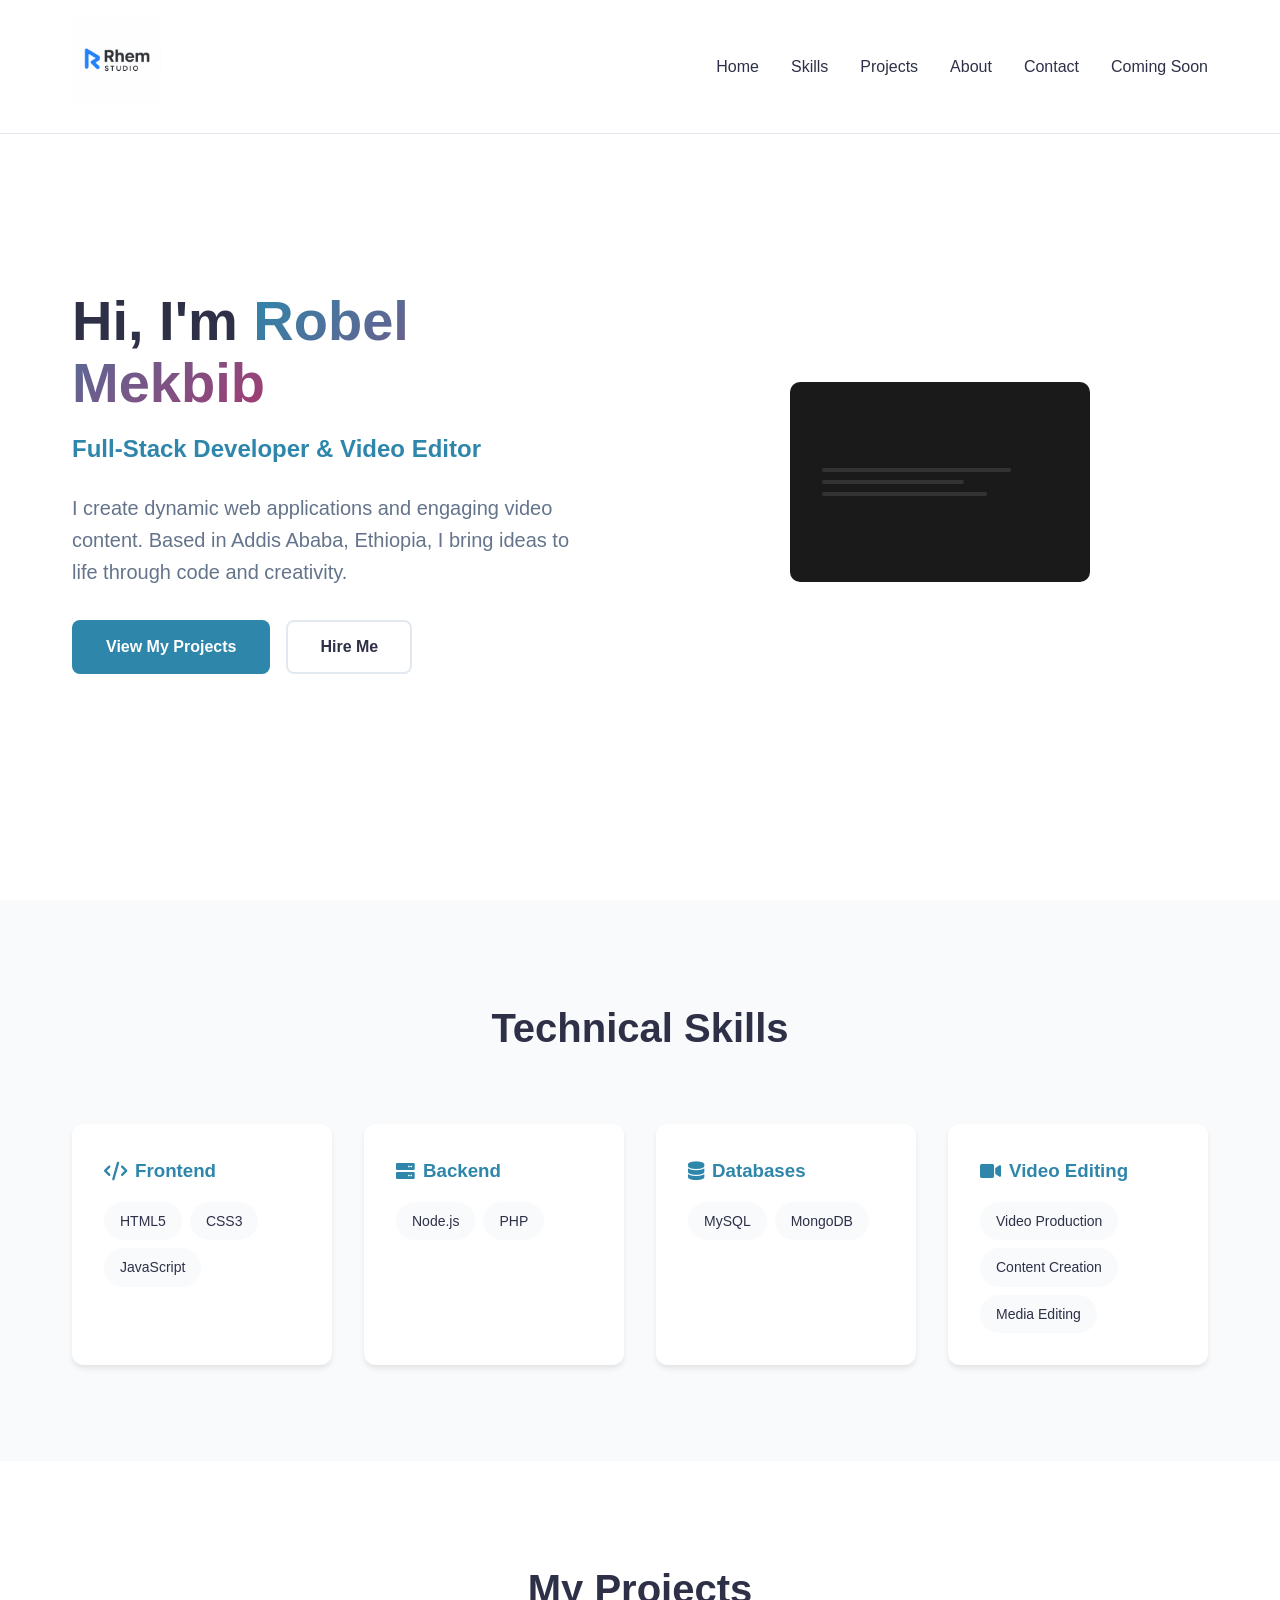
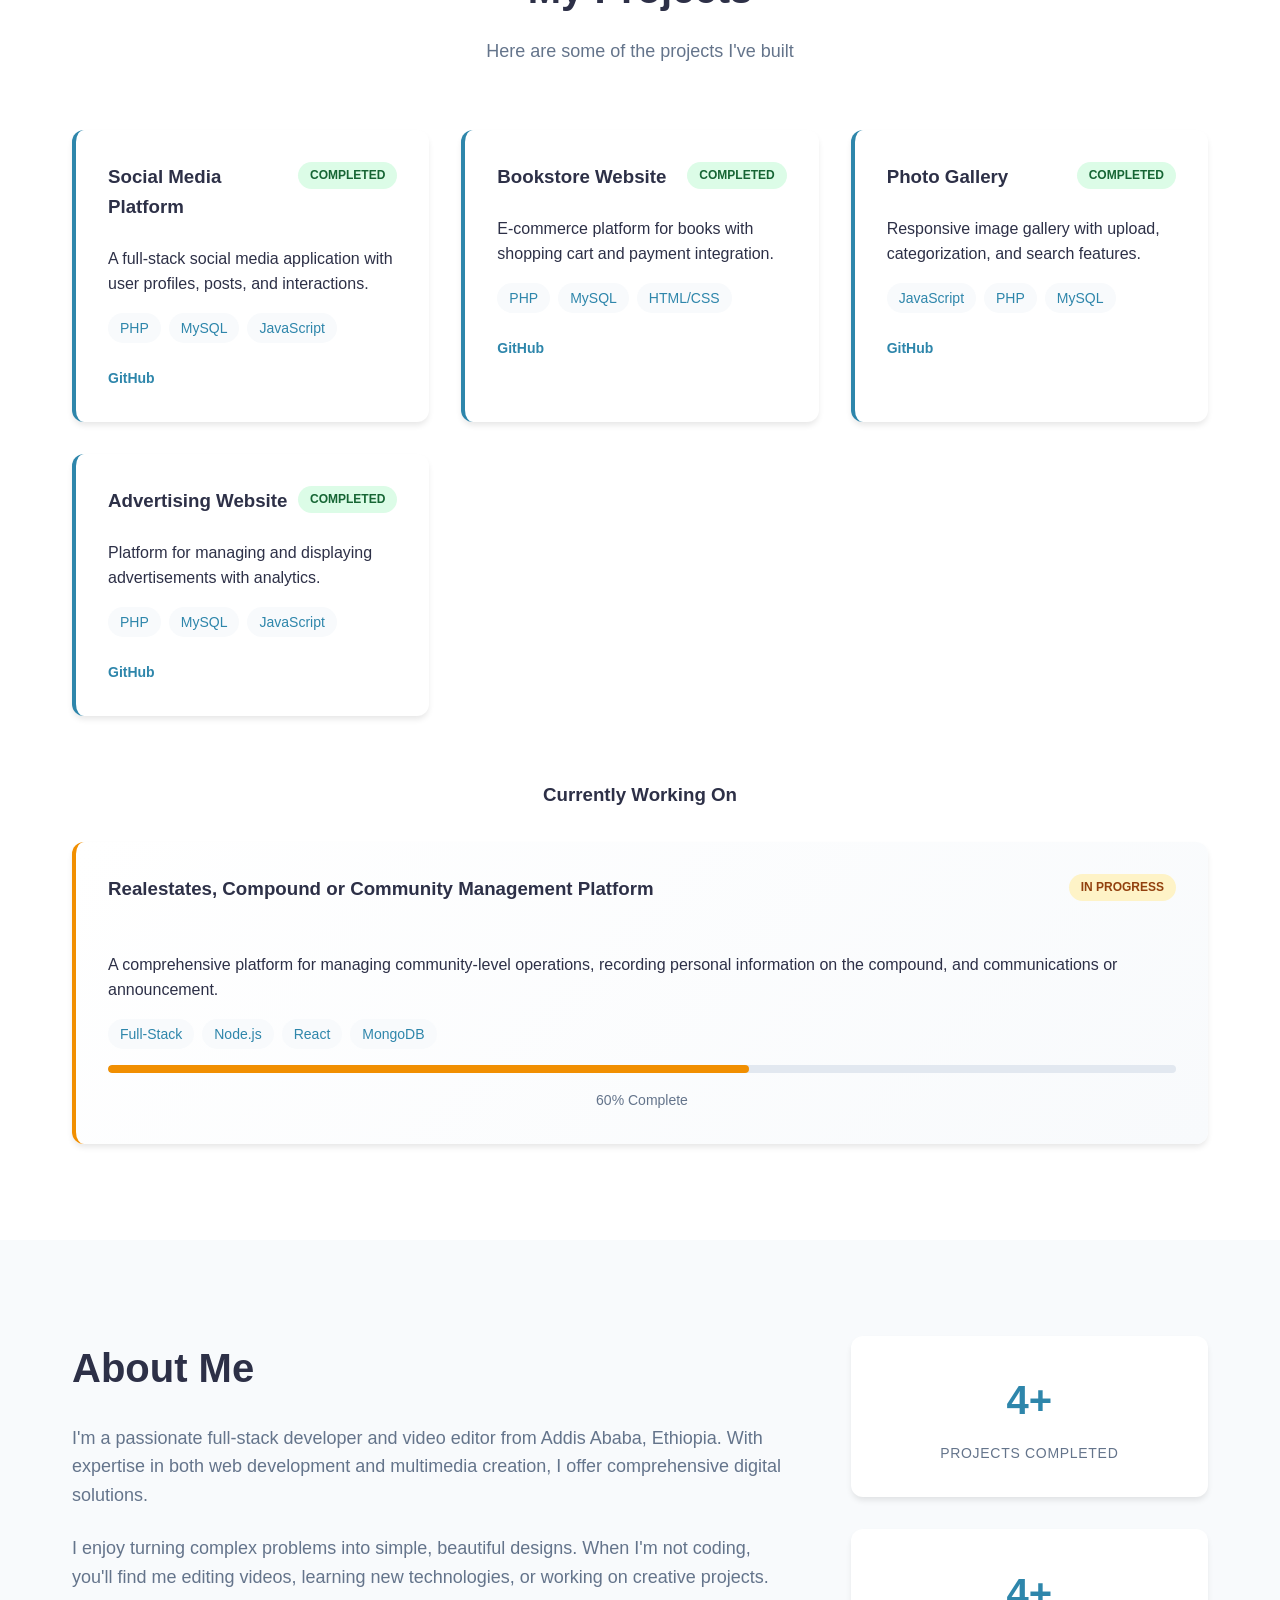
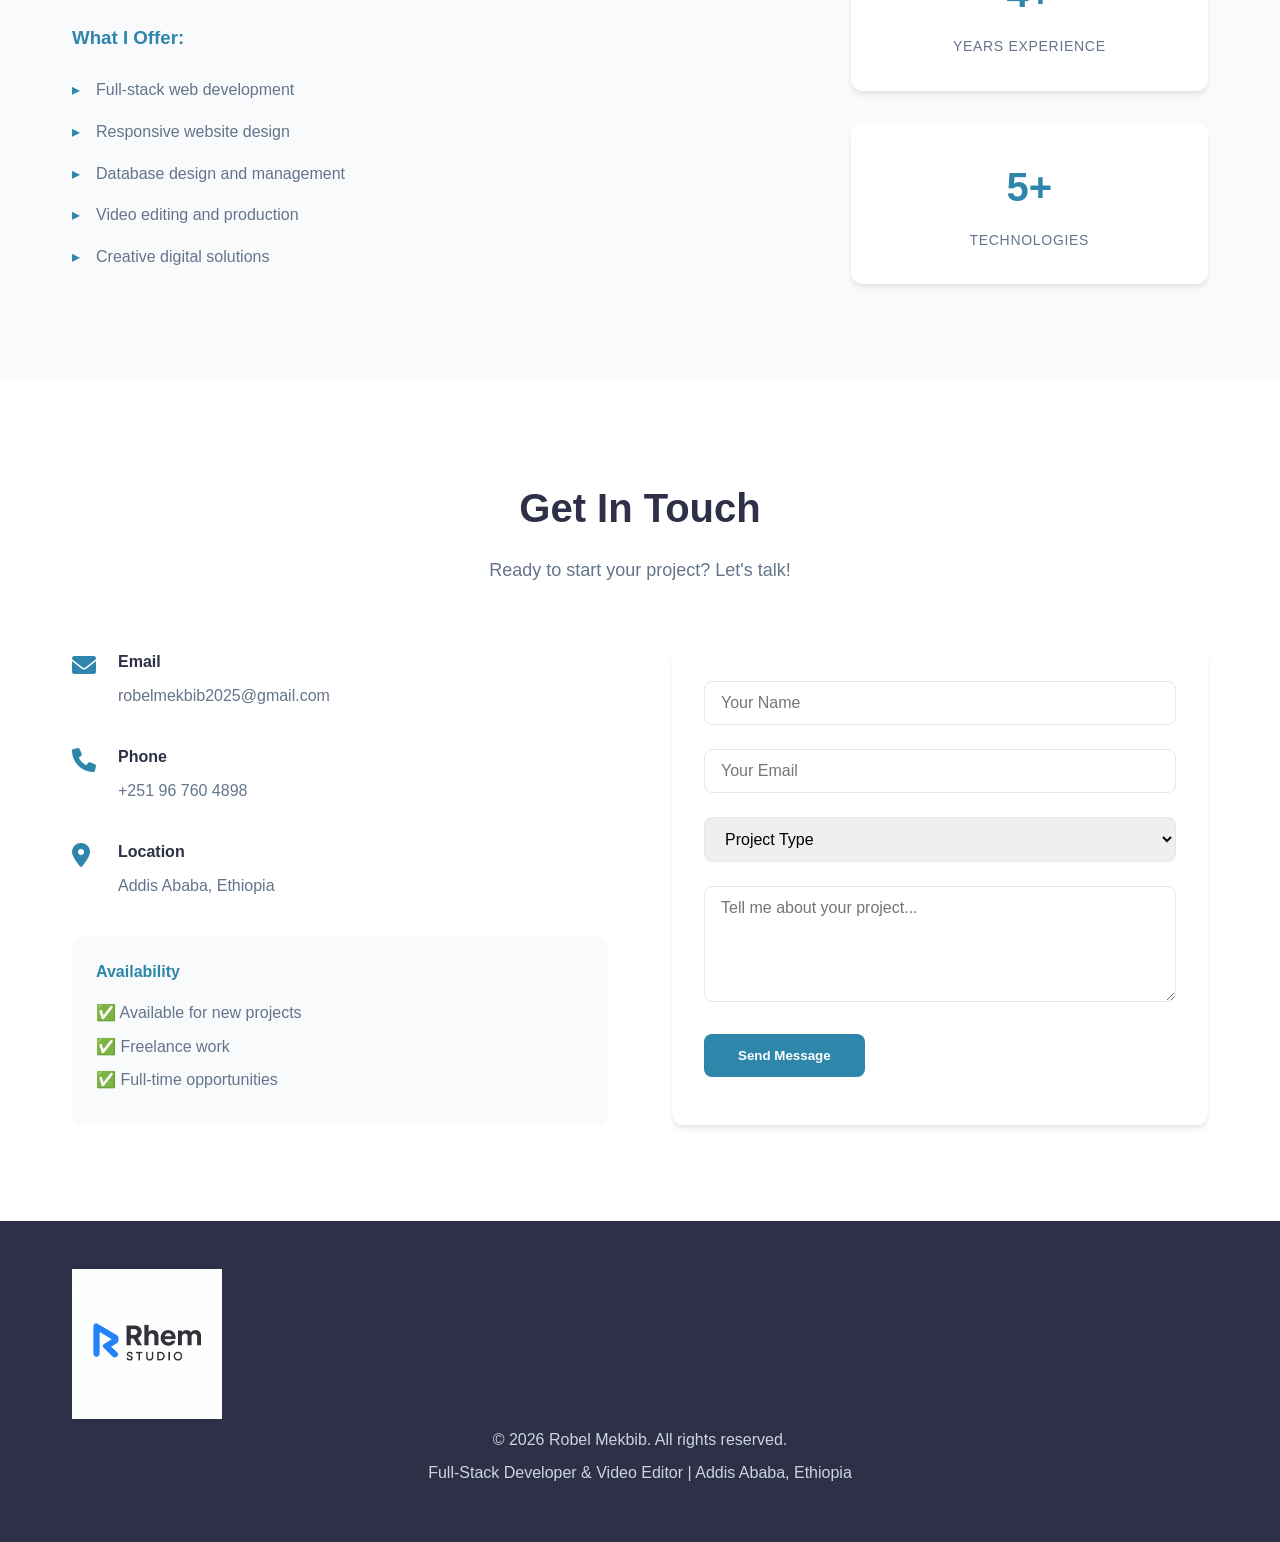
<file: index.html>
<!DOCTYPE html>
<html lang="en">
<head>
    <meta charset="UTF-8">
    <meta name="viewport" content="width=device-width, initial-scale=1.0">
    <title>Robel Mekbib - Full-Stack Developer & Video Editor</title>
    <link rel="stylesheet" href="style.css">
    <link href="https://cdnjs.cloudflare.com/ajax/libs/font-awesome/6.0.0/css/all.min.css" rel="stylesheet">
</head>
<body>
    <!-- Navigation -->
    <nav class="navbar">
        <div class="nav-container">
            <div class="logo">
                <a href="index.html"><img src="logo.png" style="width: 90px; height: auto;"></a>
            </div>
            <ul class="nav-menu">
                <li><a href="index.html">Home</a></li>
                <li><a href="#skills">Skills</a></li>
                <li><a href="#projects">Projects</a></li>
                <li><a href="#about">About</a></li>
                <li><a href="#contact">Contact</a></li>
                <li><a href="coming-soon.html">Coming Soon</a></li>
            </ul>
            <div class="hamburger">
                <span></span>
                <span></span>
                <span></span>
            </div>
        </div>
    </nav>

    <!-- Hero Section -->
    <section id="home" class="hero">
        <div class="hero-content">
            <h1>Hi, I'm <span class="highlight">Robel Mekbib</span></h1>
            <h2>Full-Stack Developer & Video Editor</h2>
            <p>I create dynamic web applications and engaging video content. Based in Addis Ababa, Ethiopia, I bring ideas to life through code and creativity.</p>
            <div class="hero-buttons">
                <a href="#projects" class="btn primary">View My Projects</a>
                <a href="#contact" class="btn secondary">Hire Me</a>
            </div>
        </div>
        <div class="hero-image">
            <div class="code-animation">
                <div class="code-line"></div>
                <div class="code-line"></div>
                <div class="code-line"></div>
            </div>
        </div>
    </section>

    <!-- Skills Section -->
    <section id="skills" class="skills-section">
        <div class="container">
            <h2>Technical Skills</h2>
            <div class="skills-grid">
                <div class="skill-category">
                    <h3><i class="fas fa-code"></i> Frontend</h3>
                    <div class="skill-items">
                        <span class="skill-item">HTML5</span>
                        <span class="skill-item">CSS3</span>
                        <span class="skill-item">JavaScript</span>
                    </div>
                </div>
                
                <div class="skill-category">
                    <h3><i class="fas fa-server"></i> Backend</h3>
                    <div class="skill-items">
                        <span class="skill-item">Node.js</span>
                        <span class="skill-item">PHP</span>
                    </div>
                </div>
                
                <div class="skill-category">
                    <h3><i class="fas fa-database"></i> Databases</h3>
                    <div class="skill-items">
                        <span class="skill-item">MySQL</span>
                        <span class="skill-item">MongoDB</span>
                    </div>
                </div>
                
                <div class="skill-category">
                    <h3><i class="fas fa-video"></i> Video Editing</h3>
                    <div class="skill-items">
                        <span class="skill-item">Video Production</span>
                        <span class="skill-item">Content Creation</span>
                        <span class="skill-item">Media Editing</span>
                    </div>
                </div>
            </div>
        </div>
    </section>

    <!-- Projects Section -->
    <section id="projects" class="projects">
        <div class="container">
            <h2>My Projects</h2>
            <p class="section-subtitle">Here are some of the projects I've built</p>
            
            <!-- Completed Projects -->
            <div class="projects-grid">
                <!-- Social Media Platform -->
                <div class="project-card">
                    <div class="project-header">
                        <h3>Social Media Platform</h3>
                        <span class="project-status completed">Completed</span>
                    </div>
                    <p>A full-stack social media application with user profiles, posts, and interactions.</p>
                    <div class="project-tech">
                        <span>PHP</span>
                        <span>MySQL</span>
                        <span>JavaScript</span>
                    </div>
                    <div class="project-links">
                        <a href="https://github.com/Robel-Mekbib/Social-Media" class="project-link">GitHub</a>
                    </div>
                </div>

                <!-- Bookstore Website -->
                <div class="project-card">
                    <div class="project-header">
                        <h3>Bookstore Website</h3>
                        <span class="project-status completed">Completed</span>
                    </div>
                    <p>E-commerce platform for books with shopping cart and payment integration.</p>
                    <div class="project-tech">
                        <span>PHP</span>
                        <span>MySQL</span>
                        <span>HTML/CSS</span>
                    </div>
                    <div class="project-links">
                        <a href="https://github.com/Robel-Mekbib/Bookstore" class="project-link">GitHub</a>
                    </div>
                </div>

                <!-- Photo Gallery -->
                <div class="project-card">
                    <div class="project-header">
                        <h3>Photo Gallery</h3>
                        <span class="project-status completed">Completed</span>
                    </div>
                    <p>Responsive image gallery with upload, categorization, and search features.</p>
                    <div class="project-tech">
                        <span>JavaScript</span>
                        <span>PHP</span>
                        <span>MySQL</span>
                    </div>
                    <div class="project-links">
                        <a href="https://github.com/Robel-Mekbib/Photo-Gallery" class="project-link">GitHub</a>
                    </div>
                </div>

                <!-- Advertising Website -->
                <div class="project-card">
                    <div class="project-header">
                        <h3>Advertising Website</h3>
                        <span class="project-status completed">Completed</span>
                    </div>
                    <p>Platform for managing and displaying advertisements with analytics.</p>
                    <div class="project-tech">
                        <span>PHP</span>
                        <span>MySQL</span>
                        <span>JavaScript</span>
                    </div>
                    <div class="project-links">
                       
                        <a href="#" class="project-link">GitHub</a>
                    </div>
                </div>
            </div>

            <!-- Ongoing Project -->
            <div class="ongoing-project">
                <h3>Currently Working On</h3>
                <div class="project-card featured">
                    <div class="project-header">
                        <h3>Realestates, Compound or Community Management Platform</h3>
                        <span class="project-status ongoing">In Progress</span>
                    </div>
                    <p>A comprehensive platform for managing community-level operations, recording personal information on the compound, and communications or announcement.</p>
                    <div class="project-tech">
                        <span>Full-Stack</span>
                        <span>Node.js</span>
                        <span>React</span>
                        <span>MongoDB</span>
                    </div>
                    <div class="progress-bar">
                        <div class="progress" style="width: 60%"></div>
                    </div>
                    <span class="progress-text">60% Complete</span>
                </div>
            </div>
        </div>
    </section>

    <!-- About Section -->
    <section id="about" class="about">
        <div class="container">
            <div class="about-grid">
                <div class="about-content">
                    <h2>About Me</h2>
                    <p>I'm a passionate full-stack developer and video editor from Addis Ababa, Ethiopia. With expertise in both web development and multimedia creation, I offer comprehensive digital solutions.</p>
                    
                    <p>I enjoy turning complex problems into simple, beautiful designs. When I'm not coding, you'll find me editing videos, learning new technologies, or working on creative projects.</p>
                    
                    <div class="experience">
                        <h3>What I Offer:</h3>
                        <ul>
                            <li>Full-stack web development</li>
                            <li>Responsive website design</li>
                            <li>Database design and management</li>
                            <li>Video editing and production</li>
                            <li>Creative digital solutions</li>
                        </ul>
                    </div>
                </div>
                <div class="about-stats">
                    <div class="stat">
                        <span class="number">4+</span>
                        <span class="label">Projects Completed</span>
                    </div>
                    <div class="stat">
                        <span class="number">4+</span>
                        <span class="label">Years Experience</span>
                    </div>
                    <div class="stat">
                        <span class="number">5+</span>
                        <span class="label">Technologies</span>
                    </div>
                </div>
            </div>
        </div>
    </section>

    <!-- Contact Section -->
    <section id="contact" class="contact">
        <div class="container">
            <h2>Get In Touch</h2>
            <p class="section-subtitle">Ready to start your project? Let's talk!</p>
            
            <div class="contact-grid">
                <div class="contact-info">
                    <div class="contact-item">
                        <i class="fas fa-envelope"></i>
                        <div>
                            <h4>Email</h4>
                            <p>robelmekbib2025@gmail.com</p>
                         
                        </div>
                    </div>
                    
                    <div class="contact-item">
                        <i class="fas fa-phone"></i>
                        <div>
                            <h4>Phone</h4>
                            <p>+251 96 760 4898</p>
                       
                        </div>
                    </div>
                    
                    <div class="contact-item">
                        <i class="fas fa-map-marker-alt"></i>
                        <div>
                            <h4>Location</h4>
                            <p>Addis Ababa, Ethiopia</p>
                        </div>
                    </div>
                    
                    <div class="availability">
                        <h4>Availability</h4>
                        <p>✅ Available for new projects</p>
                        <p>✅ Freelance work</p>
                        <p>✅ Full-time opportunities</p>
                    </div>
                </div>
                
                <form class="contact-form">
                    <div class="form-group">
                        <input type="text" placeholder="Your Name" required>
                    </div>
                    <div class="form-group">
                        <input type="email" placeholder="Your Email" required>
                    </div>
                    <div class="form-group">
                        <select required>
                            <option value="">Project Type</option>
                            <option value="web-dev">Web Development</option>
                            <option value="video-edit">Video Editing</option>
                            <option value="full-stack">Full-Stack Project</option>
                            <option value="consultation">Consultation</option>
                        </select>
                    </div>
                    <div class="form-group">
                        <textarea placeholder="Tell me about your project..." rows="5" required></textarea>
                    </div>
                    <button type="submit" class="btn primary">Send Message</button>
                </form>
            </div>
        </div>
    </section>

    <!-- Footer -->
    <footer class="footer" style="text-align: left;">
        <div class="container">
            <div class="footer-content">
                    <img src="logo.png" alt="Company Logo" style="width: 150px; height: auto;">
                <p style="text-align: center;">&copy; 2026 Robel Mekbib. All rights reserved.</p>
                <p style="text-align: center;">Full-Stack Developer & Video Editor | Addis Ababa, Ethiopia</p>
            </div>
        </div>
    </footer>
    <script src="script.js"></script>
</body>
</html>
</file>
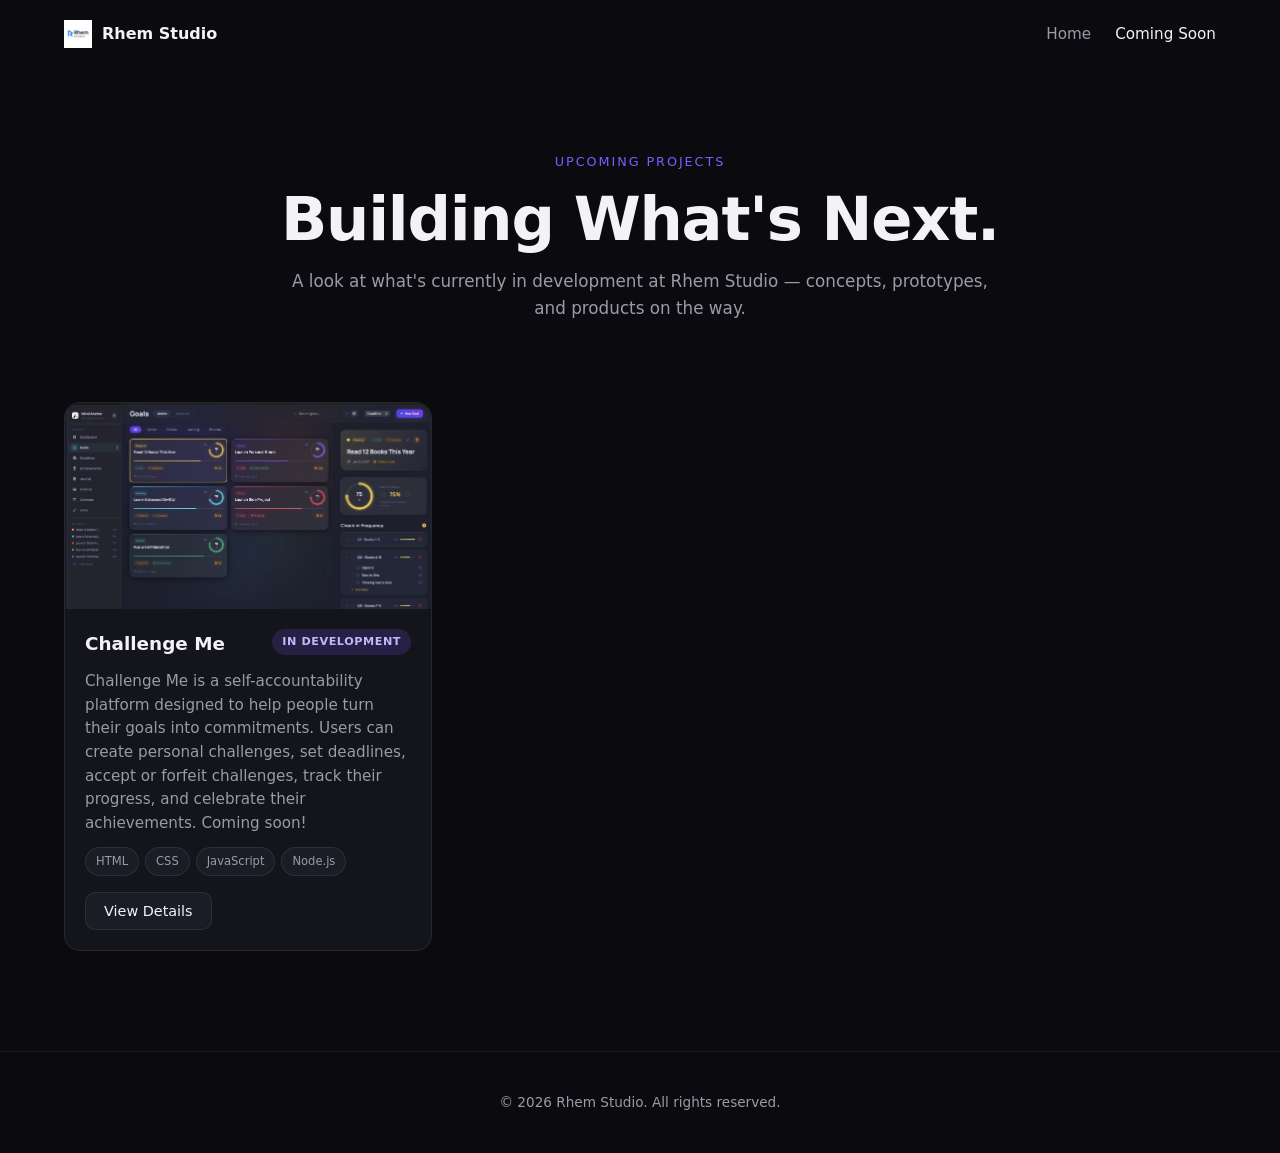
<file: coming-soon.html>
<!DOCTYPE html>
<html lang="en">
<head>
  <meta charset="UTF-8" />
  <meta name="viewport" content="width=device-width, initial-scale=1.0" />
  <title>Coming Soon — Rhem Studio</title>
  <meta name="description" content="Projects currently in development at Rhem Studio." />
  <link rel="icon" href="logo.png" />
  <link rel="stylesheet" href="style.css" />
  <link rel="stylesheet" href="coming-soon.css" />
</head>
<body>

  <!-- ===== NAV (replace this block with your existing nav markup, and add the Coming Soon link) ===== -->
  <header class="cs-nav">
    <a href="index.html" class="cs-nav__brand">
      <img src="logo.png" alt="Rhem Studio" class="cs-nav__logo" />
      <span>Rhem Studio</span>
    </a>
    <nav class="cs-nav__links">
      <a href="index.html">Home</a>
      <a href="coming-soon.html" class="is-active">Coming Soon</a>
    </nav>
  </header>

  <!-- ===== HERO ===== -->
  <section class="cs-hero">
    <div class="cs-hero__inner">
      <span class="cs-hero__eyebrow">Upcoming Projects</span>
      <h1 class="cs-hero__title">Building What's Next.</h1>
      <p class="cs-hero__subtitle">
        A look at what's currently in development at Rhem Studio —
        concepts, prototypes, and products on the way.
      </p>
    </div>
  </section>

  <!-- ===== PROJECTS ===== -->
  <main class="cs-main">
    <!-- Loading state -->
    <div id="cs-loading" class="cs-state" aria-live="polite">
      <div class="cs-skeleton-grid">
        <div class="cs-skeleton"></div>
        <div class="cs-skeleton"></div>
        <div class="cs-skeleton"></div>
      </div>
    </div>

    <!-- Error state -->
    <div id="cs-error" class="cs-state cs-state--hidden" role="alert">
      <h2>Something went wrong.</h2>
      <p>We couldn't load the upcoming projects right now.</p>
      <button type="button" class="cs-btn" onclick="loadProjects()">Try again</button>
    </div>

    <!-- Empty state -->
    <div id="cs-empty" class="cs-state cs-state--hidden">
      <h2>Nothing here yet.</h2>
      <p>New projects are on the way. Check back soon.</p>
    </div>

    <!-- Grid -->
    <div id="cs-grid" class="cs-grid cs-state--hidden"></div>
  </main>

  <!-- ===== DETAIL MODAL ===== -->
  <div id="cs-modal" class="cs-modal cs-state--hidden" role="dialog" aria-modal="true" aria-labelledby="cs-modal-title">
    <div class="cs-modal__backdrop" data-close></div>
    <div class="cs-modal__panel">
      <button class="cs-modal__close" type="button" aria-label="Close" data-close>&times;</button>
      <div id="cs-modal-body"></div>
    </div>
  </div>

  <footer class="cs-footer">
    <p>&copy; <span id="cs-year"></span> Rhem Studio. All rights reserved.</p>
  </footer>

  <script src="project.data.js"></script>
  <script src="coming-soon.js"></script>
</body>
</html>
</file>
<file: style.css>
* {
    margin: 0;
    padding: 0;
    box-sizing: border-box;
}

:root {
       --primary-color: #2E86AB;
    --primary-dark: #1B5E7A;
    --secondary-color: #A23B72;
    --accent-color: #F18F01;
    --text-color: #2D3047;
    --text-light: #64748b;
    --background: #ffffff;
    --section-bg: #f8fafc;
    --border: #e2e8f0;
    --shadow: 0 4px 6px -1px rgba(0, 0, 0, 0.1);
    --gradient: linear-gradient(135deg, #2E86AB 0%, #A23B72 100%);
}

body {
    font-family: 'Segoe UI', Tahoma, Geneva, Verdana, sans-serif;
    line-height: 1.6;
    color: var(--text-color);
    overflow-x: hidden;
}

.container {
    max-width: 1200px;
    margin: 0 auto;
    padding: 0 2rem;
}

/* Navigation */
.navbar {
    position: fixed;
    top: 0;
    width: 100%;
    background: rgba(255, 255, 255, 0.95);
    backdrop-filter: blur(10px);
    z-index: 1000;
    padding: 1rem 0;
    border-bottom: 1px solid var(--border);
}

.nav-container {
    max-width: 1200px;
    margin: 0 auto;
    padding: 0 2rem;
    display: flex;
    justify-content: space-between;
    align-items: center;
}

.logo a {
    font-size: 1.5rem;
    font-weight: 700;
    color: var(--primary-color);
    text-decoration: none;
}

.nav-menu {
    display: flex;
    list-style: none;
    gap: 2rem;
}

.nav-menu a {
    text-decoration: none;
    color: var(--text-color);
    font-weight: 500;
    transition: color 0.3s;
}

.nav-menu a:hover {
    color: var(--primary-color);
}

.hamburger {
    display: none;
    flex-direction: column;
    cursor: pointer;
}

.hamburger span {
    width: 25px;
    height: 3px;
    background: var(--text-color);
    margin: 3px 0;
    transition: 0.3s;
}

/* Hero Section */
.hero {
    min-height: 100vh;
    display: flex;
    align-items: center;
    padding: 8rem 2rem 4rem;
    max-width: 1200px;
    margin: 0 auto;
    gap: 4rem;
}

.hero-content {
    flex: 1;
}

.hero-content h1 {
    font-size: 3.5rem;
    font-weight: 700;
    line-height: 1.1;
    margin-bottom: 1rem;
}

.hero-content h2 {
    font-size: 1.5rem;
    color: var(--primary-color);
    margin-bottom: 1.5rem;
    font-weight: 600;
}

.highlight {
    background: var(--gradient);
    -webkit-background-clip: text;
    -webkit-text-fill-color: transparent;
    background-clip: text;
}

.hero-content p {
    font-size: 1.25rem;
    color: var(--text-light);
    margin-bottom: 2rem;
    max-width: 500px;
}

.hero-buttons {
    display: flex;
    gap: 1rem;
    flex-wrap: wrap;
}

.hero-image {
    flex: 1;
    display: flex;
    justify-content: center;
    align-items: center;
}

.code-animation {
    background: #1a1a1a;
    padding: 2rem;
    border-radius: 10px;
    width: 300px;
    height: 200px;
    display: flex;
    flex-direction: column;
    justify-content: center;
    gap: 0.5rem;
}

.code-line {
    height: 4px;
    background: #333;
    border-radius: 2px;
    animation: pulse 2s infinite;
}

.code-line:nth-child(1) {
    width: 80%;
    animation-delay: 0s;
}

.code-line:nth-child(2) {
    width: 60%;
    animation-delay: 0.5s;
}

.code-line:nth-child(3) {
    width: 70%;
    animation-delay: 1s;
}

@keyframes pulse {
    0%, 100% { opacity: 0.4; }
    50% { opacity: 1; }
}

/* Buttons */
.btn {
    display: inline-block;
    padding: 0.75rem 2rem;
    border-radius: 8px;
    text-decoration: none;
    font-weight: 600;
    transition: all 0.3s;
    border: 2px solid transparent;
    text-align: center;
}

.btn.primary {
    background: var(--primary-color);
    color: white;
}

.btn.primary:hover {
    background: var(--primary-dark);
    transform: translateY(-2px);
    box-shadow: var(--shadow);
}

.btn.secondary {
    background: transparent;
    color: var(--text-color);
    border-color: var(--border);
}

.btn.secondary:hover {
    border-color: var(--primary-color);
    color: var(--primary-color);
}

/* Skills Section */
.skills-section {
    padding: 6rem 0;
    background: var(--section-bg);
}

.skills-section h2 {
    text-align: center;
    font-size: 2.5rem;
    margin-bottom: 4rem;
}

.skills-grid {
    display: grid;
    grid-template-columns: repeat(auto-fit, minmax(250px, 1fr));
    gap: 2rem;
}

.skill-category {
    background: white;
    padding: 2rem;
    border-radius: 12px;
    box-shadow: var(--shadow);
    transition: transform 0.3s;
}

.skill-category:hover {
    transform: translateY(-5px);
}

.skill-category h3 {
    color: var(--primary-color);
    margin-bottom: 1rem;
    display: flex;
    align-items: center;
    gap: 0.5rem;
}

.skill-items {
    display: flex;
    flex-wrap: wrap;
    gap: 0.5rem;
}

.skill-item {
    background: var(--section-bg);
    padding: 0.5rem 1rem;
    border-radius: 20px;
    font-size: 0.875rem;
    color: var(--text-color);
}

/* Projects Section */
.projects {
    padding: 6rem 0;
}

.projects h2 {
    text-align: center;
    font-size: 2.5rem;
    margin-bottom: 1rem;
}

.section-subtitle {
    text-align: center;
    color: var(--text-light);
    margin-bottom: 4rem;
    font-size: 1.125rem;
}

.projects-grid {
    display: grid;
    grid-template-columns: repeat(auto-fit, minmax(300px, 1fr));
    gap: 2rem;
    margin-bottom: 4rem;
}

.project-card {
    background: white;
    padding: 2rem;
    border-radius: 12px;
    box-shadow: var(--shadow);
    transition: transform 0.3s;
    border-left: 4px solid var(--primary-color);
}

.project-card:hover {
    transform: translateY(-5px);
}

.project-card.featured {
    border-left-color: var(--accent-color);
    background: linear-gradient(135deg, #fff 0%, #f8fafc 100%);
}

.project-header {
    display: flex;
    justify-content: space-between;
    align-items: start;
    margin-bottom: 1rem;
}

.project-header h3 {
    color: var(--text-color);
    margin-bottom: 0.5rem;
}

.project-status {
    padding: 0.25rem 0.75rem;
    border-radius: 20px;
    font-size: 0.75rem;
    font-weight: 600;
    text-transform: uppercase;
}

.project-status.completed {
    background: #dcfce7;
    color: #166534;
}

.project-status.ongoing {
    background: #fef3c7;
    color: #92400e;
}

.project-tech {
    display: flex;
    flex-wrap: wrap;
    gap: 0.5rem;
    margin: 1rem 0;
}

.project-tech span {
    background: var(--section-bg);
    padding: 0.25rem 0.75rem;
    border-radius: 20px;
    font-size: 0.875rem;
    color: var(--primary-color);
}

.project-links {
    display: flex;
    gap: 1rem;
    margin-top: 1.5rem;
}

.project-link {
    color: var(--primary-color);
    text-decoration: none;
    font-weight: 600;
    font-size: 0.875rem;
    transition: color 0.3s;
}

.project-link:hover {
    color: var(--primary-dark);
    text-decoration: underline;
}

.ongoing-project {
    margin-top: 4rem;
}

.ongoing-project h3 {
    text-align: center;
    margin-bottom: 2rem;
    color: var(--text-color);
}

.progress-bar {
    background: var(--border);
    border-radius: 10px;
    height: 8px;
    margin: 1rem 0;
    overflow: hidden;
}

.progress {
    background: var(--accent-color);
    height: 100%;
    border-radius: 10px;
    transition: width 0.3s ease;
}

.progress-text {
    font-size: 0.875rem;
    color: var(--text-light);
    text-align: center;
    display: block;
}

/* About Section */
.about {
    padding: 6rem 0;
    background: var(--section-bg);
}

.about-grid {
    display: grid;
    grid-template-columns: 2fr 1fr;
    gap: 4rem;
    align-items: start;
}

.about-content h2 {
    font-size: 2.5rem;
    margin-bottom: 1.5rem;
}

.about-content p {
    color: var(--text-light);
    margin-bottom: 1.5rem;
    font-size: 1.125rem;
}

.experience h3 {
    margin: 2rem 0 1rem;
    color: var(--primary-color);
}

.experience ul {
    list-style: none;
}

.experience li {
    padding: 0.5rem 0;
    color: var(--text-light);
    position: relative;
    padding-left: 1.5rem;
}

.experience li:before {
    content: "▸";
    color: var(--primary-color);
    position: absolute;
    left: 0;
}

.about-stats {
    display: flex;
    flex-direction: column;
    gap: 2rem;
}

.stat {
    text-align: center;
    background: white;
    padding: 2rem;
    border-radius: 12px;
    box-shadow: var(--shadow);
}

.number {
    display: block;
    font-size: 2.5rem;
    font-weight: 700;
    color: var(--primary-color);
    margin-bottom: 0.5rem;
}

.label {
    font-size: 0.875rem;
    color: var(--text-light);
    text-transform: uppercase;
    letter-spacing: 0.05em;
}

/* Contact Section */
.contact {
    padding: 6rem 0;
}

.contact h2 {
    text-align: center;
    font-size: 2.5rem;
    margin-bottom: 1rem;
}

.contact-grid {
    display: grid;
    grid-template-columns: 1fr 1fr;
    gap: 4rem;
    margin-top: 3rem;
}

.contact-item {
    display: flex;
    align-items: start;
    gap: 1rem;
    margin-bottom: 2rem;
}

.contact-item i {
    font-size: 1.5rem;
    color: var(--primary-color);
    margin-top: 0.25rem;
    min-width: 30px;
}

.contact-item h4 {
    margin-bottom: 0.5rem;
    color: var(--text-color);
}

.contact-item p {
    color: var(--text-light);
    margin-bottom: 0.25rem;
}

.availability {
    margin-top: 2rem;
    padding: 1.5rem;
    background: var(--section-bg);
    border-radius: 12px;
}

.availability h4 {
    margin-bottom: 1rem;
    color: var(--primary-color);
}

.availability p {
    margin-bottom: 0.5rem;
    color: var(--text-light);
}

.contact-form {
    background: white;
    padding: 2rem;
    border-radius: 12px;
    box-shadow: var(--shadow);
}

.form-group {
    margin-bottom: 1.5rem;
}

.form-group input,
.form-group select,
.form-group textarea {
    width: 100%;
    padding: 0.75rem 1rem;
    border: 1px solid var(--border);
    border-radius: 8px;
    font-size: 1rem;
    transition: border-color 0.3s;
    font-family: inherit;
}

.form-group input:focus,
.form-group select:focus,
.form-group textarea:focus {
    outline: none;
    border-color: var(--primary-color);
    box-shadow: 0 0 0 3px rgba(46, 134, 171, 0.1);
}

/* Footer */
.footer {
    background: var(--text-color);
    color: white;
    padding: 3rem 0;
    text-align: center;
}

.footer-content p {
    margin-bottom: 0.5rem;
    color: #cbd5e1;
}

/* Responsive Design */
@media (max-width: 768px) {
    .hamburger {
        display: flex;
    }

    .nav-menu {
        display: none;
    }

    .nav-menu.active {
        display: flex;
        flex-direction: column;
        position: absolute;
        top: 100%;
        left: 0;
        width: 100%;
        background: white;
        padding: 1.5rem 2rem;
        gap: 1.5rem;
        box-shadow: 0 4px 6px -1px rgba(0, 0, 0, 0.1);
        border-bottom: 1px solid var(--border);
    }

    .hamburger.active span:nth-child(1) {
        transform: translateY(8px) rotate(45deg);
    }

    .hamburger.active span:nth-child(2) {
        opacity: 0;
    }

    .hamburger.active span:nth-child(3) {
        transform: translateY(-8px) rotate(-45deg);
    }

    .hero {
        flex-direction: column;
        text-align: center;
        padding: 6rem 1rem 2rem;
        gap: 2rem;
    }

    .hero-content h1 {
        font-size: 2.5rem;
    }

    .hero-buttons {
        justify-content: center;
    }

    .about-grid,
    .contact-grid {
        grid-template-columns: 1fr;
        gap: 2rem;
    }

    .projects-grid {
        grid-template-columns: 1fr;
    }

    .skills-grid {
        grid-template-columns: 1fr;
    }

    .hero-image {
        order: -1;
    }

    .code-animation {
        width: 250px;
        height: 150px;
    }
}

@media (max-width: 480px) {
    .container {
        padding: 0 1rem;
    }

    .hero-content h1 {
        font-size: 2rem;
    }

    .hero-content h2 {
        font-size: 1.25rem;
    }

    .btn {
        padding: 0.75rem 1.5rem;
        font-size: 0.875rem;
    }

    .project-header {
        flex-direction: column;
        gap: 0.5rem;
    }
}
</file>
<file: coming-soon.css>
/* ============ Rhem Studio — Coming Soon page ============ */
/* Swap these tokens for your real values from style.css */
:root {
--cs-bg: #0b0b0f;
  --cs-surface: #14141b;
  --cs-surface-2: #1c1c26;
  --cs-border: rgba(255, 255, 255, 0.08);
  --cs-text: #f2f2f7;
  --cs-text-dim: #9a9aa8;
  --cs-accent: #7c5cff;
  --cs-accent-2: #4ade80;
  --cs-radius: 16px;
  --cs-shadow: 0 10px 40px rgba(0, 0, 0, 0.35);
  --cs-font: 'Inter', system-ui, -apple-system, Segoe UI, Roboto, sans-serif;
  --cs-max: 1200px;
}

* { box-sizing: border-box; }

body {
  background: var(--cs-bg);
  color: var(--cs-text);
  font-family: var(--cs-font);
  margin: 0;
}

.cs-state--hidden { display: none !important; }

/* ---------- Nav ---------- */
.cs-nav {
  display: flex;
  align-items: center;
  justify-content: space-between;
  max-width: var(--cs-max);
  margin: 0 auto;
  padding: 20px 24px;
}
.cs-nav__brand {
  display: flex;
  align-items: center;
  gap: 10px;
  color: var(--cs-text);
  text-decoration: none;
  font-weight: 600;
}
.cs-nav__logo { width: 28px; height: 28px; object-fit: contain; }
.cs-nav__links { display: flex; gap: 24px; }
.cs-nav__links a {
  color: var(--cs-text-dim);
  text-decoration: none;
  font-size: 0.95rem;
  transition: color 0.2s ease;
}
.cs-nav__links a:hover, .cs-nav__links a.is-active { color: var(--cs-text); }

/* ---------- Hero ---------- */
.cs-hero {
  padding: 80px 24px 40px;
  text-align: center;
}
.cs-hero__inner { max-width: 720px; margin: 0 auto; }
.cs-hero__eyebrow {
  display: inline-block;
  font-size: 0.8rem;
  letter-spacing: 0.15em;
  text-transform: uppercase;
  color: var(--cs-accent);
  margin-bottom: 16px;
}
.cs-hero__title {
  font-size: clamp(2.2rem, 6vw, 3.8rem);
  line-height: 1.05;
  margin: 0 0 16px;
  letter-spacing: -0.02em;
}
.cs-hero__subtitle {
  color: var(--cs-text-dim);
  font-size: 1.05rem;
  line-height: 1.6;
  margin: 0;
}

/* ---------- Main + grid ---------- */
.cs-main {
  max-width: var(--cs-max);
  margin: 0 auto;
  padding: 40px 24px 100px;
}
.cs-grid {
  display: grid;
  grid-template-columns: repeat(auto-fill, minmax(300px, 1fr));
  gap: 24px;
}

/* ---------- Card ---------- */
.cs-card {
  background: var(--cs-surface);
  border: 1px solid var(--cs-border);
  border-radius: var(--cs-radius);
  overflow: hidden;
  display: flex;
  flex-direction: column;
  transition: transform 0.3s ease, border-color 0.3s ease, box-shadow 0.3s ease;
}
.cs-card:hover {
  transform: translateY(-4px);
  border-color: rgba(255, 255, 255, 0.16);
  box-shadow: var(--cs-shadow);
}
.cs-card__media { aspect-ratio: 16 / 9; overflow: hidden; }
.cs-card__img { width: 100%; height: 100%; object-fit: cover; display: block; }
.cs-card__img--placeholder {
  display: flex; align-items: center; justify-content: center;
  background: linear-gradient(135deg, var(--cs-accent), var(--cs-accent-2));
  color: #fff;
  font-size: 2.5rem;
  font-weight: 700;
}
.cs-card__body { padding: 20px; display: flex; flex-direction: column; gap: 12px; flex: 1; }
.cs-card__head { display: flex; align-items: flex-start; justify-content: space-between; gap: 12px; }
.cs-card__title { font-size: 1.15rem; margin: 0; }
.cs-card__desc { color: var(--cs-text-dim); font-size: 0.95rem; line-height: 1.55; margin: 0; flex: 1; }
.cs-card__tech { display: flex; flex-wrap: wrap; gap: 6px; }
.cs-card__date { font-size: 0.8rem; color: var(--cs-text-dim); margin: 0; }

/* ---------- Chips + badges ---------- */
.cs-chip {
  font-size: 0.72rem;
  padding: 4px 10px;
  border-radius: 999px;
  background: var(--cs-surface-2);
  color: var(--cs-text-dim);
  border: 1px solid var(--cs-border);
}
.cs-badge {
  font-size: 0.7rem;
  font-weight: 600;
  padding: 4px 10px;
  border-radius: 999px;
  white-space: nowrap;
  text-transform: uppercase;
  letter-spacing: 0.05em;
}
.cs-badge--planning { background: rgba(148, 163, 184, 0.15); color: #cbd5e1; }
.cs-badge--in-development { background: rgba(124, 92, 255, 0.18); color: #c4b5fd; }
.cs-badge--coming-soon { background: rgba(74, 222, 128, 0.15); color: #86efac; }
.cs-badge--launched { background: rgba(56, 189, 248, 0.15); color: #7dd3fc; }

/* ---------- Buttons ---------- */
.cs-btn {
  display: inline-flex;
  align-items: center;
  justify-content: center;
  gap: 8px;
  padding: 10px 18px;
  border-radius: 10px;
  border: 1px solid var(--cs-border);
  background: var(--cs-surface-2);
  color: var(--cs-text);
  font-family: inherit;
  font-size: 0.9rem;
  cursor: pointer;
  transition: background 0.2s ease, transform 0.2s ease, border-color 0.2s ease;
}
.cs-btn:hover { background: rgba(255, 255, 255, 0.06); border-color: rgba(255, 255, 255, 0.2); }
.cs-btn--ghost { align-self: flex-start; margin-top: 4px; }

/* ---------- States ---------- */
.cs-state { text-align: center; padding: 40px 20px; color: var(--cs-text-dim); }
.cs-skeleton-grid {
  display: grid;
  grid-template-columns: repeat(auto-fill, minmax(300px, 1fr));
  gap: 24px;
}
.cs-skeleton {
  height: 320px;
  border-radius: var(--cs-radius);
  background: linear-gradient(90deg, var(--cs-surface) 25%, var(--cs-surface-2) 50%, var(--cs-surface) 75%);
  background-size: 200% 100%;
  animation: cs-shimmer 1.5s infinite;
}
@keyframes cs-shimmer {
  0% { background-position: 200% 0; }
  100% { background-position: -200% 0; }
}

/* ---------- Modal ---------- */
.cs-modal {
  position: fixed; inset: 0; z-index: 100;
  display: flex; align-items: center; justify-content: center;
  padding: 20px;
}
.cs-modal__backdrop {
  position: absolute; inset: 0;
  background: rgba(0, 0, 0, 0.7);
  backdrop-filter: blur(6px);
}
.cs-modal__panel {
  position: relative;
  background: var(--cs-surface);
  border: 1px solid var(--cs-border);
  border-radius: var(--cs-radius);
  max-width: 640px;
  width: 100%;
  max-height: 85vh;
  overflow-y: auto;
  padding: 32px;
  box-shadow: var(--cs-shadow);
  animation: cs-modal-in 0.25s ease;
}
@keyframes cs-modal-in {
  from { opacity: 0; transform: translateY(10px); }
  to { opacity: 1; transform: translateY(0); }
}
.cs-modal__close {
  position: absolute; top: 16px; right: 16px;
  background: transparent; border: none; color: var(--cs-text-dim);
  font-size: 1.8rem; line-height: 1; cursor: pointer;
  transition: color 0.2s ease;
}
.cs-modal__close:hover { color: var(--cs-text); }
.cs-modal__head { display: flex; align-items: center; gap: 12px; margin-bottom: 20px; flex-wrap: wrap; }
.cs-modal__head h2 { margin: 0; font-size: 1.5rem; }
.cs-modal section { margin-bottom: 20px; }
.cs-modal section h3 { font-size: 0.85rem; text-transform: uppercase; letter-spacing: 0.08em; color: var(--cs-text-dim); margin: 0 0 8px; }
.cs-modal section p, .cs-modal section ul { margin: 0; color: var(--cs-text); line-height: 1.6; }
.cs-modal section ul { padding-left: 20px; }
.cs-modal__shots { display: grid; gap: 12px; }
.cs-modal__shots img { width: 100%; border-radius: 10px; border: 1px solid var(--cs-border); }
.cs-modal__note { font-size: 0.8rem; color: var(--cs-text-dim); font-style: italic; margin-top: 24px; }

/* ---------- Footer ---------- */
.cs-footer {
  text-align: center;
  padding: 40px 24px;
  color: var(--cs-text-dim);
  font-size: 0.85rem;
  border-top: 1px solid var(--cs-border);
}

/* ---------- Responsive ---------- */
@media (max-width: 600px) {
  .cs-hero { padding: 60px 20px 24px; }
  .cs-main { padding: 24px 20px 80px; }
  .cs-grid, .cs-skeleton-grid { grid-template-columns: 1fr; }
  .cs-modal__panel { padding: 24px; }
  .cs-nav__links { gap: 16px; }
}
</file>
